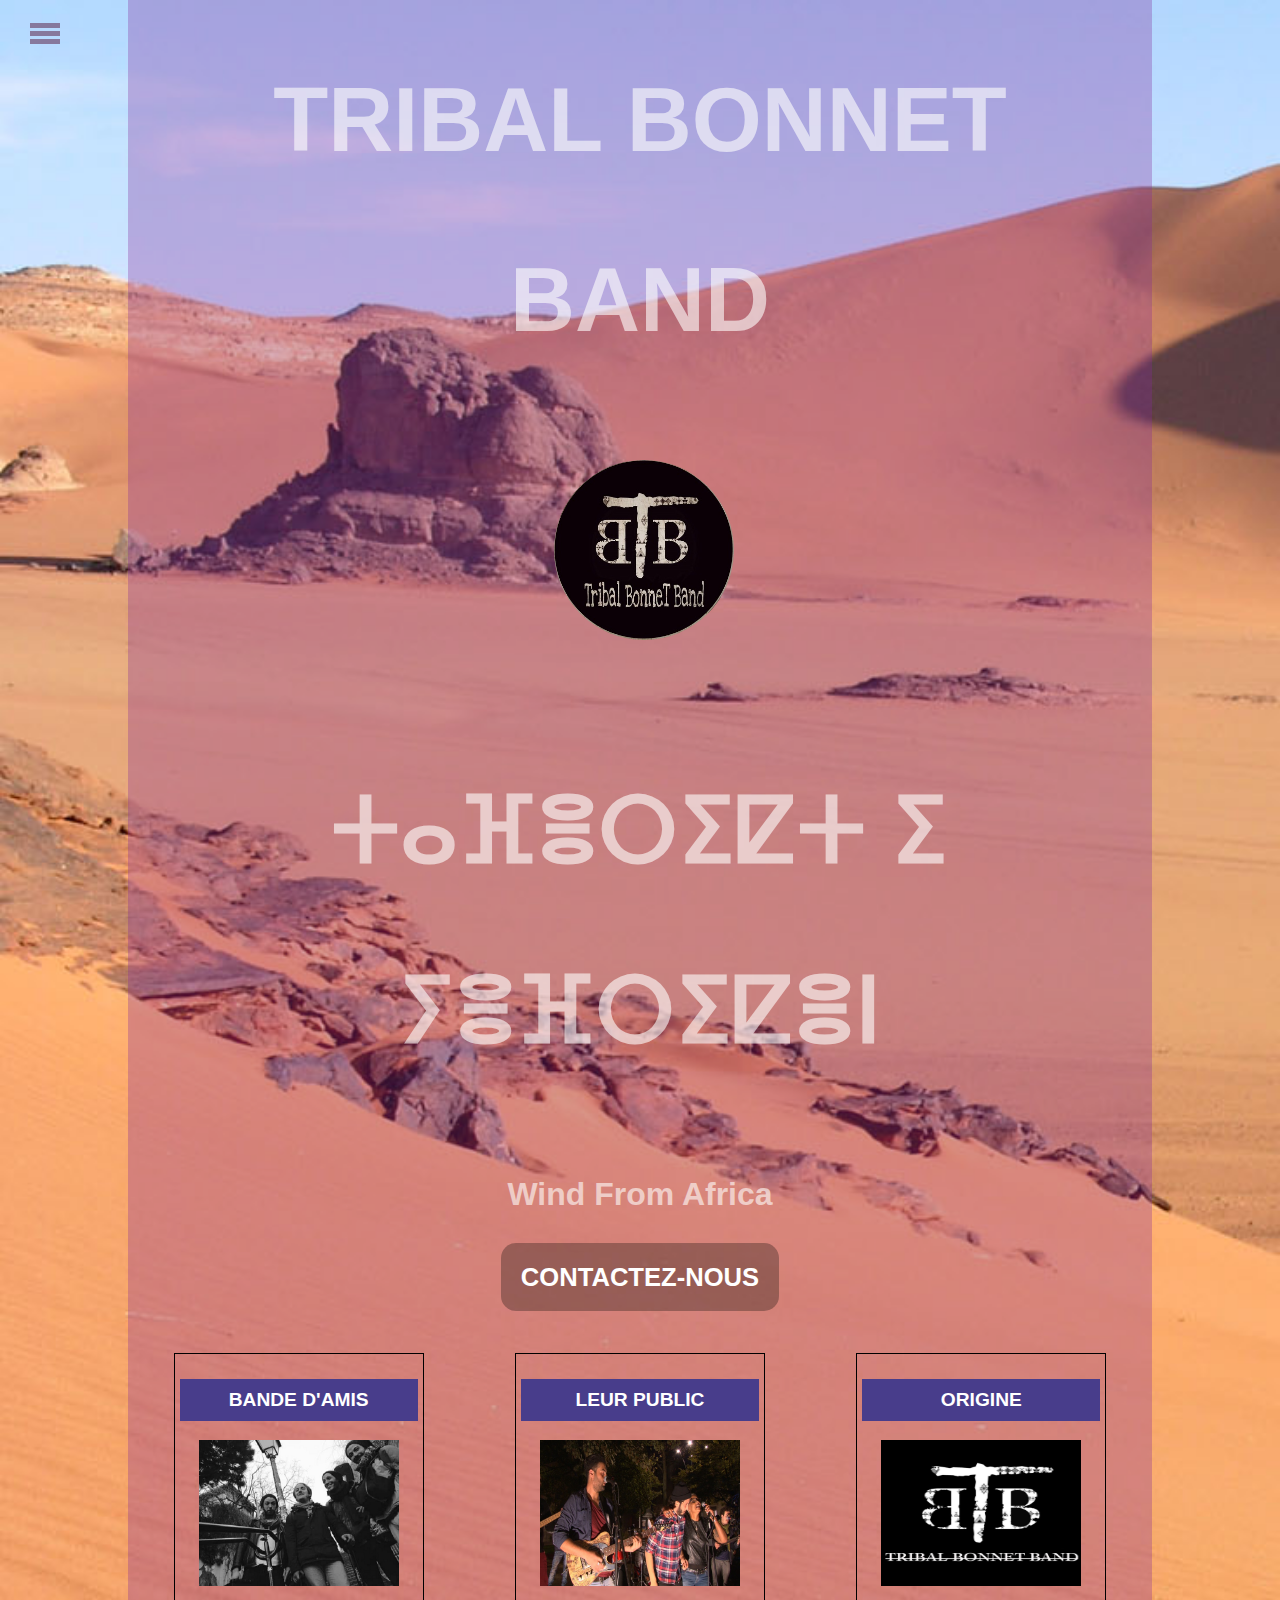
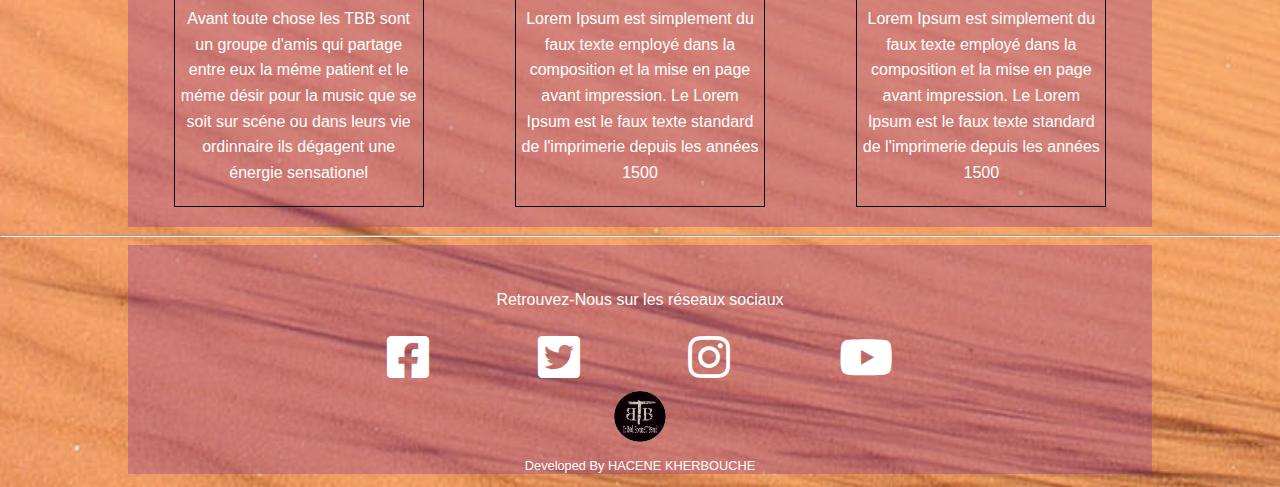
<file: tribal/index.html>
<!DOCTYPE html>
<html lang="en">
<head>
    <meta charset="UTF-8">
    <link href="https://fonts.googleapis.com/css?family=Lobster|Yatra+One" rel="stylesheet">
    <link href="https://use.fontawesome.com/releases/v5.0.8/css/all.css" rel="stylesheet">
    <meta name="viewport" content="width=device-width, initial-scale=1.0">
    <link rel="stylesheet" href="css/normalize.css">
    <link rel="stylesheet" href="css/style.css">
    <title>TBB</title>
</head>
<body>
<header>
  <div id="sidebar">
              <div class="toggle-btn" onclick="toggleSidebar()">
                  <span></span>
                  <span></span>
                  <span></span>
              </div>
              <ul>
                  <li><a href="index.html">Acceuil</a></li>
                  <li><a href="about.html">About</a></li>
                  <li><a href="photos.html">Media</a></li>
                  <li><a href="evenement.html">Evenements</a></li>
                  <li><a href="espacepro.html">Espace PRO</a></li>
                  <li><a href="form.php">Avis</a></li>

              </ul>

          </div>

    </header>
    <section class="container">

      <div class="tribal">
        <h1>TRIBAL BONNET BAND</h1>
        <div id="af">
          <img class="bas" src="img/africa.png" alt=""/> <img class = "top" src = "img/tbb1.jpg" />
        </div>

          <h1><span> ⵜⴰⴼⴻⵔⵉⵇⵜ ⵉ ⵢⴻⴼⵔⵉⵇⴻⵏ </span></h1>
        <h2>Wind From Africa</h2>
        <a href="#">CONTACTEZ-NOUS</a>
      </div>
      <div class="flex">

        <article class="art">
            <div class="art1">
            <h3>BANDE D'AMIS</h3>
            <img src="img/8.jpg" alt="">
            <p>Avant toute chose les TBB sont un groupe d'amis qui partage entre eux la méme patient et le méme désir pour la music que se soit sur scéne ou dans leurs vie ordinnaire ils dégagent une énergie sensationel</p>
            </div>
              <div class="art1">
              <h3>LEUR PUBLIC</h3>
              <img src="img/4.jpg" alt="">
              <p>Lorem Ipsum est simplement du faux texte employé dans la composition et la mise en page avant impression. Le Lorem Ipsum est le faux texte standard de l'imprimerie depuis les années 1500</p>
              </div>
              <div class="art1">
                <h3>ORIGINE</h3>
                <img src="img/plan4.jpg" alt="">
                <p>Lorem Ipsum est simplement du faux texte employé dans la composition et la mise en page avant impression. Le Lorem Ipsum est le faux texte standard de l'imprimerie depuis les années 1500</p>
              </div>
        </article>
      </div>
    </section>
    <hr>
    <footer>
      <p>Retrouvez-Nous sur les réseaux sociaux</p>
      <div class="social">
        <a href="https://www.facebook.com/TribalBonneTBand/" class="facebook"><i class="fab fa-facebook-square"></i></a>
        <a href="#" class="twitter"><i class="fab fa-twitter-square"></i></a>
        <a href="#" class="insta"><i class="fab fa-instagram"></i></a>
        <a href="#" class="youtube"><i class="fab fa-youtube"></i></a>
      </div>
      <small>
        <img src="img/tbb1.jpg" alt="tbb">
        <p>Developed By HACENE KHERBOUCHE</p>
      </small>
    </footer>
      <script src="app.js"></script>
</body>
</html>
</file>
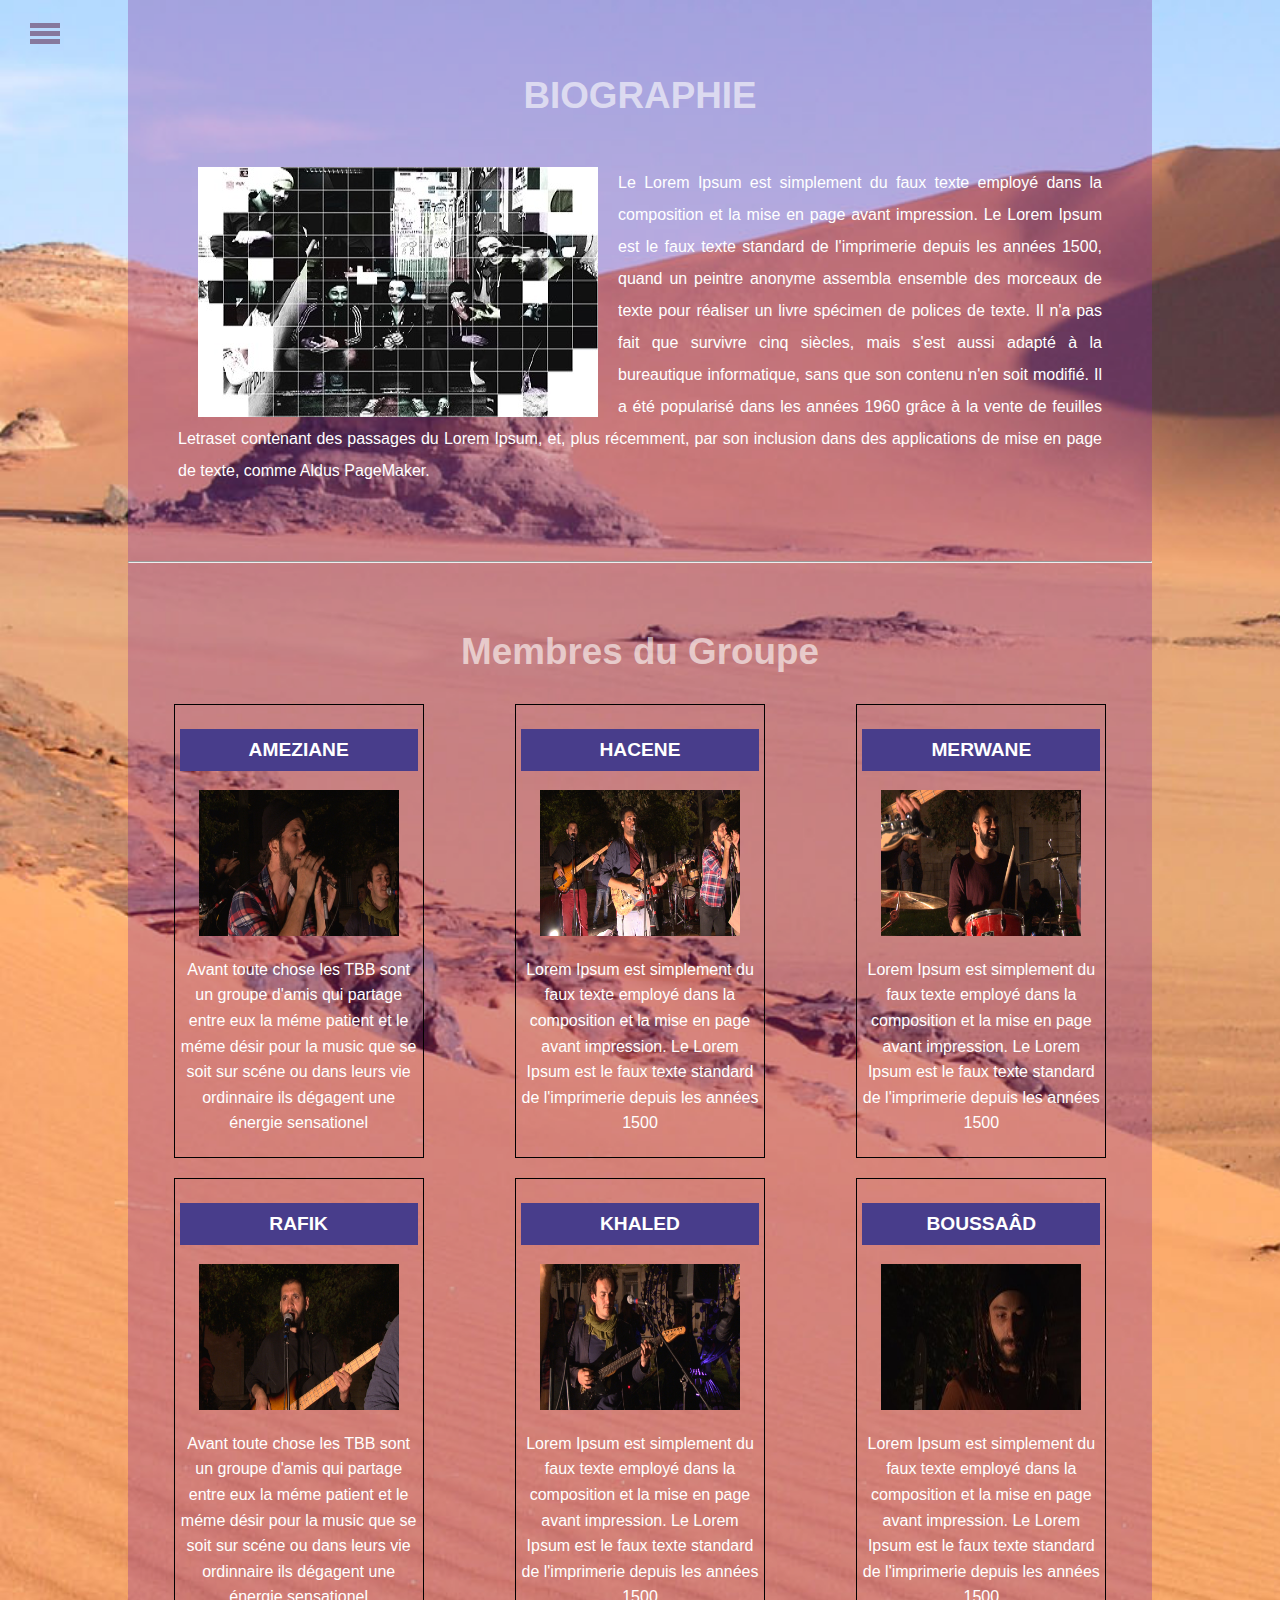
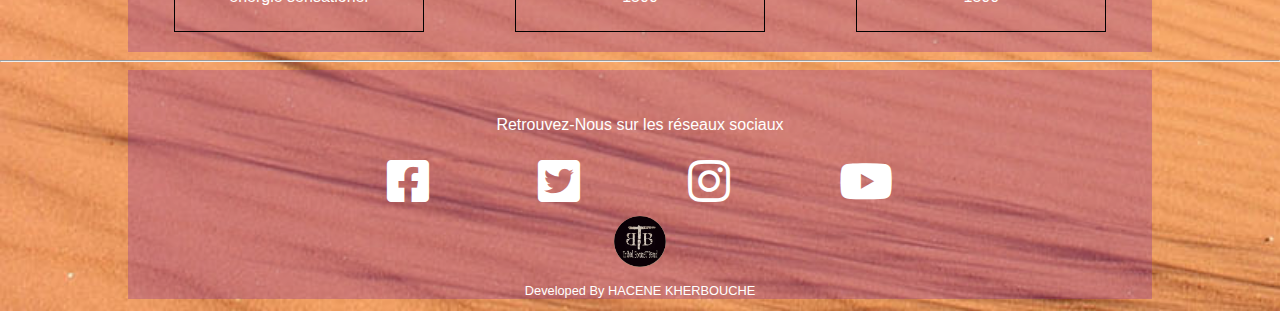
<file: tribal/about.html>
<!DOCTYPE html>
<html>
<head>
    <meta charset="UTF-8">
<link href='http://fonts.googleapis.com/css?family=Josefin+Sans' rel='stylesheet' type='text/css'>
<link href='http://fonts.googleapis.com/css?family=Dancing+Script' rel='stylesheet' type='text/css'>
    <link href="https://use.fontawesome.com/releases/v5.0.8/css/all.css" rel="stylesheet">
    <meta name="viewport" content="width=device-width, initial-scale=1.0">
    <link rel="stylesheet" href="css/normalize.css">
    <link rel="stylesheet" href="css/style.css">
    <title>TBB</title>
</head>
<body>
<header>
  <div id="sidebar">
              <div class="toggle-btn" onclick="toggleSidebar()">
                  <span></span>
                  <span></span>
                  <span></span>
              </div>
              <ul>
                  <li><a href="index.html">Acceuil</a></li>
                  <li><a href="about.html">About</a></li>
                  <li><a href="photos.html">Media</a></li>
                  <li><a href="evenement.html">Evenements</a></li>
                  <li><a href="espacepro.html">Espace PRO</a></li>
                  <li><a href="form.php">Avis</a></li>

              </ul>

          </div>

    </header>
    <section class="container membre">
      <div class="biog">
        <h1>BIOGRAPHIE</h1>
        <img src="img/groupe.jpg" class="band"alt="">
        <p>Le Lorem Ipsum est simplement du faux texte employé dans la composition et la mise en page avant impression. Le Lorem Ipsum est le faux texte standard de l'imprimerie depuis les années 1500, quand un peintre anonyme assembla ensemble des morceaux de texte pour réaliser un livre spécimen de polices de texte. Il n'a pas fait que survivre cinq siècles, mais s'est aussi adapté à la bureautique informatique, sans que son contenu n'en soit modifié. Il a été popularisé dans les années 1960 grâce à la vente de feuilles Letraset contenant des passages du Lorem Ipsum, et, plus récemment, par son inclusion dans des applications de mise en page de texte, comme Aldus PageMaker.</p>
      </div>
      <hr>
      <div class="flex">
        <h2>Membres du Groupe</h2>
        <article class="art">
            <div class="art1">
            <h3>AMEZIANE</h3>
            <img src="img/mez.jpg" alt="">
            <p>Avant toute chose les TBB sont un groupe d'amis qui partage entre eux la méme patient et le méme désir pour la music que se soit sur scéne ou dans leurs vie ordinnaire ils dégagent une énergie sensationel</p>
            </div>
              <div class="art1">
              <h3>HACENE</h3>
              <img src="img/hac.jpg" alt="">
              <p>Lorem Ipsum est simplement du faux texte employé dans la composition et la mise en page avant impression. Le Lorem Ipsum est le faux texte standard de l'imprimerie depuis les années 1500</p>
              </div>
              <div class="art1">
                <h3>MERWANE</h3>
                <img src="img/mer.jpg" alt="">
                <p>Lorem Ipsum est simplement du faux texte employé dans la composition et la mise en page avant impression. Le Lorem Ipsum est le faux texte standard de l'imprimerie depuis les années 1500</p>
              </div>
        </article>
        <article class="art">
            <div class="art1">
            <h3>RAFIK</h3>
            <img src="img/raf.jpg" alt="">
            <p>Avant toute chose les TBB sont un groupe d'amis qui partage entre eux la méme patient et le méme désir pour la music que se soit sur scéne ou dans leurs vie ordinnaire ils dégagent une énergie sensationel</p>
            </div>
              <div class="art1">
              <h3>KHALED</h3>
              <img src="img/kha.jpg" alt="">
              <p>Lorem Ipsum est simplement du faux texte employé dans la composition et la mise en page avant impression. Le Lorem Ipsum est le faux texte standard de l'imprimerie depuis les années 1500</p>
              </div>
              <div class="art1">
                <h3>BOUSSAÂD</h3>
                <img src="img/bouss.jpg" alt="">
                <p>Lorem Ipsum est simplement du faux texte employé dans la composition et la mise en page avant impression. Le Lorem Ipsum est le faux texte standard de l'imprimerie depuis les années 1500</p>
              </div>
        </article>
      </div>
    </section>
    <hr>
    <footer>
      <p>Retrouvez-Nous sur les réseaux sociaux</p>
      <div class="social">
        <a href="#" class="facebook"><i class="fab fa-facebook-square"></i></a>
        <a href="#" class="twitter"><i class="fab fa-twitter-square"></i></a>
        <a href="#" class="insta"><i class="fab fa-instagram"></i></a>
        <a href="#" class="youtube"><i class="fab fa-youtube"></i></a>
      </div>
      <small>
        <img src="img/tbb1.jpg" alt="tbb">
        <p>Developed By HACENE KHERBOUCHE</p>
      </small>
    </footer>
      <script src="app.js"></script>
</body>
</html>
</file>
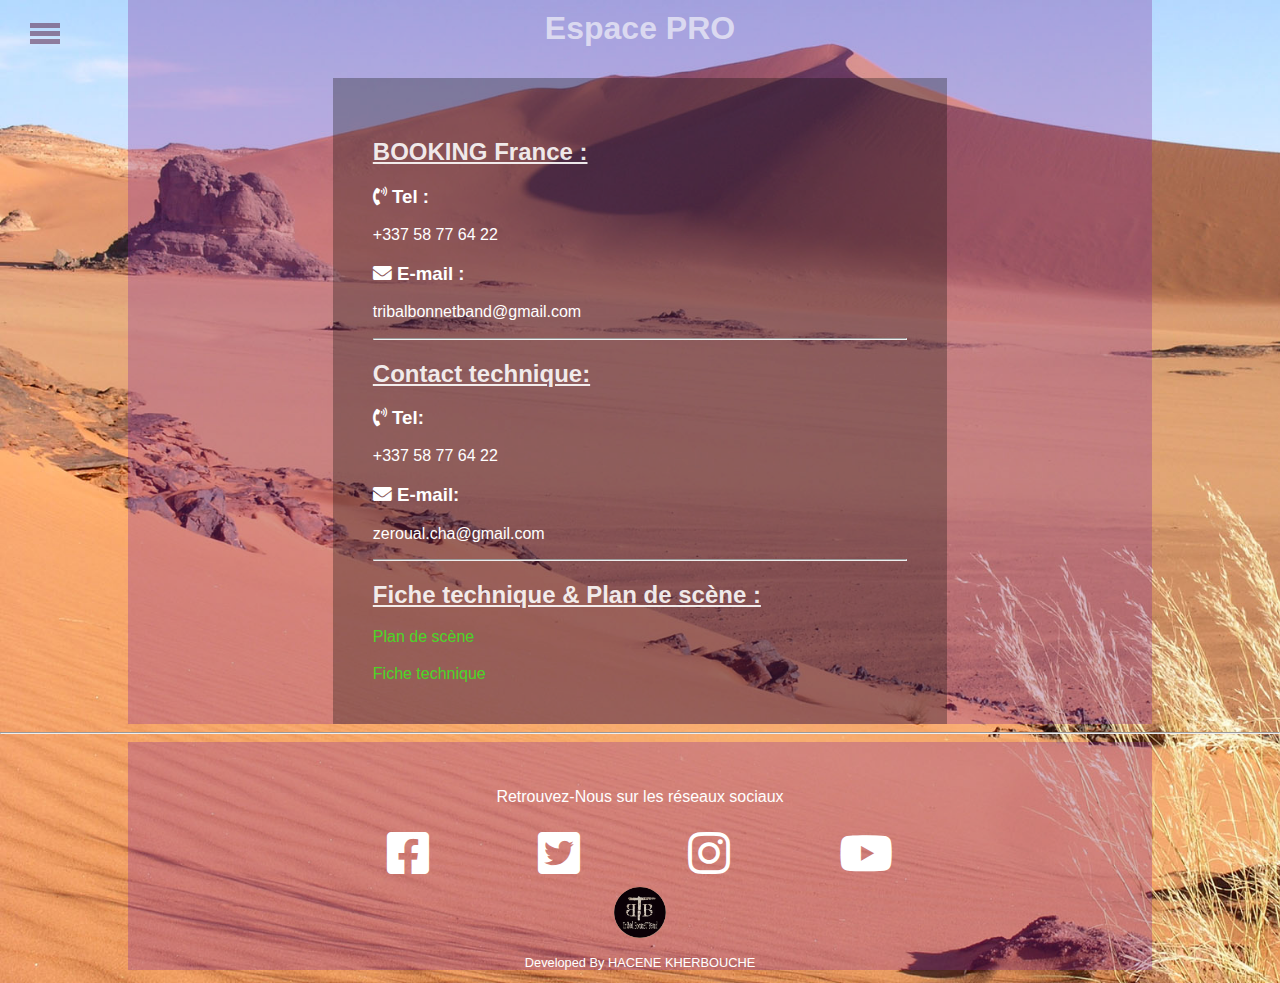
<file: tribal/espacepro.html>
<!DOCTYPE html>
<html lang="en">
<head>
    <meta charset="UTF-8">
    <link href="https://fonts.googleapis.com/css?family=Lobster|Yatra+One" rel="stylesheet">
    <link href="https://use.fontawesome.com/releases/v5.0.8/css/all.css" rel="stylesheet">
    <meta name="viewport" content="width=device-width, initial-scale=1.0">
    <link rel="stylesheet" href="css/normalize.css">
    <link rel="stylesheet" href="css/style.css">
    <title>TBB</title>
</head>
<body>
<header>
  <div id="sidebar">
              <div class="toggle-btn" onclick="toggleSidebar()">
                  <span></span>
                  <span></span>
                  <span></span>
              </div>
              <ul>
                  <li><a href="index.html">Acceuil</a></li>
                  <li><a href="about.html">About</a></li>
                  <li><a href="photos.html">Media</a></li>
                  <li><a href="evenement.html">Evenements</a></li>
                  <li><a href="espacepro.html">Espace PRO</a></li>
                  <li><a href="form.php">Avis</a></li>

              </ul>

          </div>

    </header>
    <section class="container plan">
      <h1>Espace PRO</h1>
      <article class="boocking">
        <h2>BOOKING France :</h2>
        <h3><i class="fas fa-phone-volume"></i> Tel : </h3>
        <p>+337 58 77 64 22</p>
        <h3><i class="fas fa-envelope"></i> E-mail : </h3>
        <p>tribalbonnetband@gmail.com</p>
        <hr>
        <h2>Contact technique: </h2>
        <h3><i class="fas fa-phone-volume"></i> Tel:</h3>
        <p>+337 58 77 64 22</p>
        <h3><i class="fas fa-envelope"></i> E-mail:</h3>
        <p>zeroual.cha@gmail.com</p>
        <hr>
        <h2>Fiche technique & Plan de scène :</h2>
        <a href="img/plande.jpg">Plan de scène</a></br></br>
        <a href="#">Fiche technique</a>
      </article>
    </section>
    <hr>
    <footer>
      <p>Retrouvez-Nous sur les réseaux sociaux</p>
      <div class="social">
        <a href="#" class="facebook"><i class="fab fa-facebook-square"></i></a>
        <a href="#" class="twitter"><i class="fab fa-twitter-square"></i></a>
        <a href="#" class="insta"><i class="fab fa-instagram"></i></a>
        <a href="#" class="youtube"><i class="fab fa-youtube"></i></a>
      </div>
      <small>
        <img src="img/tbb1.jpg" alt="tbb">
        <p>Developed By HACENE KHERBOUCHE</p>
      </small>
    </footer>
      <script src="app.js"></script>
</body>
</html>
</file>
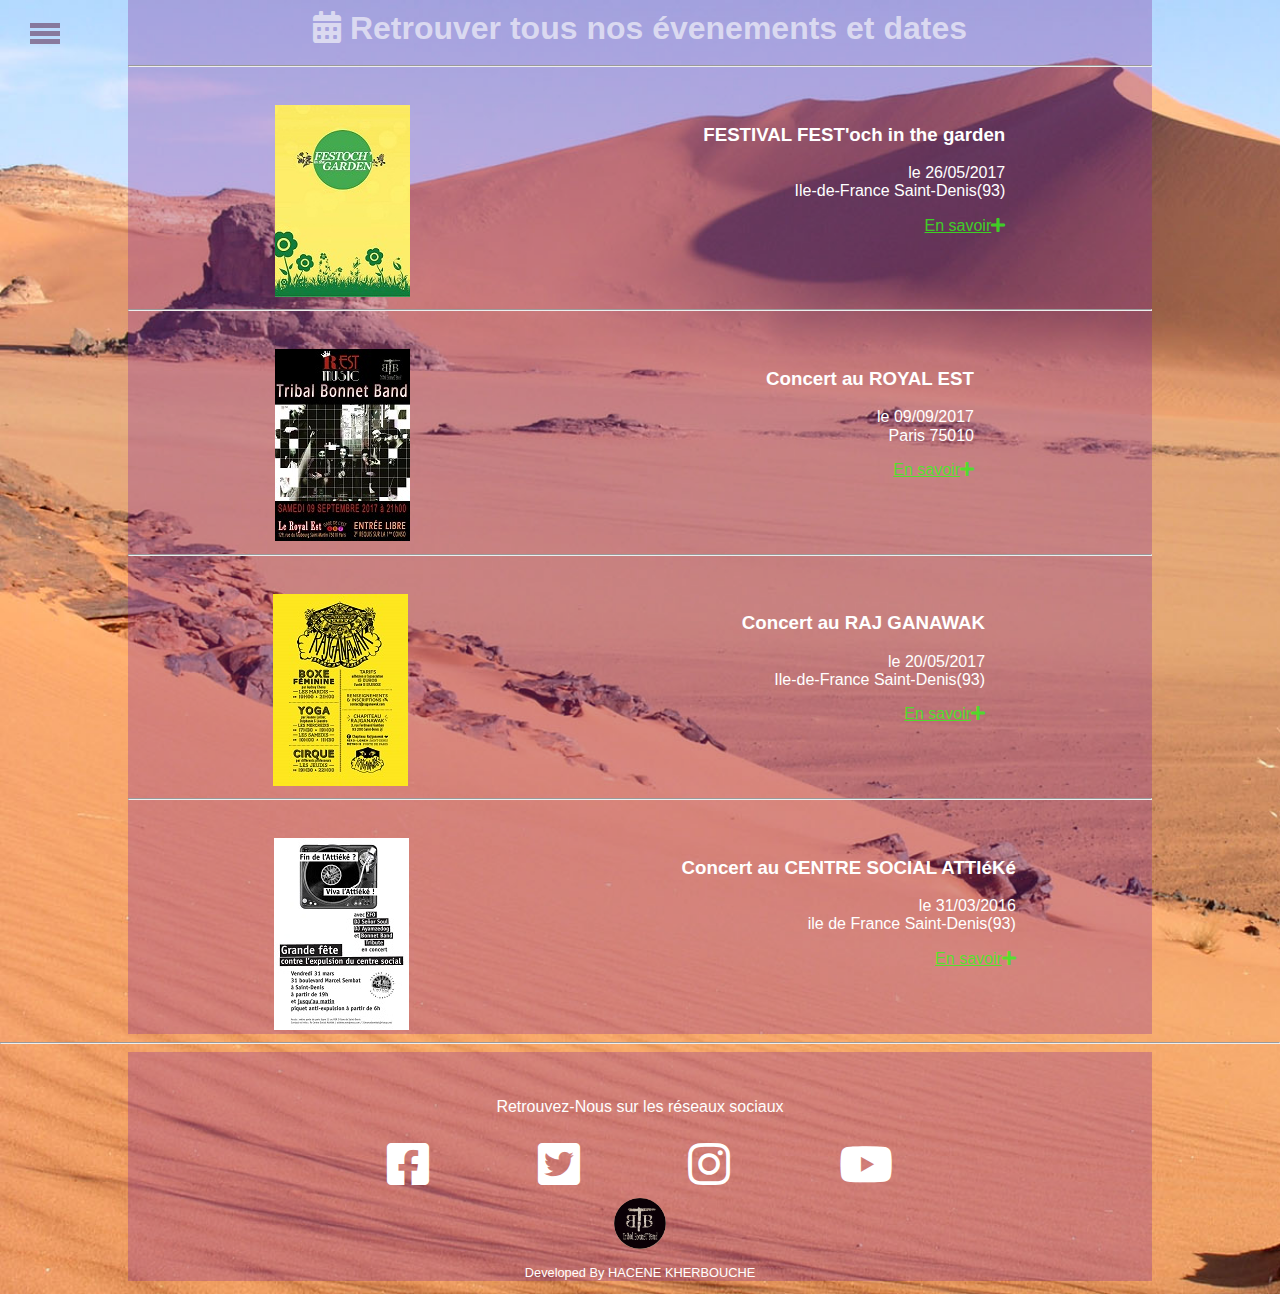
<file: tribal/evenement.html>
<!DOCTYPE html>
<html lang="en">
<head>
    <meta charset="UTF-8">
<link href='http://fonts.googleapis.com/css?family=Josefin+Sans' rel='stylesheet' type='text/css'>
<link href='http://fonts.googleapis.com/css?family=Dancing+Script' rel='stylesheet' type='text/css'>
    <link href="https://use.fontawesome.com/releases/v5.0.8/css/all.css" rel="stylesheet">
    <link rel="stylesheet" href="css/normalize.css">
    <link rel="stylesheet" href="css/style.css">
    <title>TBB</title>
</head>
<body>
<header>
  <div id="sidebar">
              <div class="toggle-btn" onclick="toggleSidebar()">
                  <span></span>
                  <span></span>
                  <span></span>
              </div>
              <ul>
                  <li><a href="index.html">Acceuil</a></li>
                  <li><a href="about.html">About</a></li>
                  <li><a href="photos.html">Media</a></li>
                  <li><a href="evenement.html">Evenements</a></li>
                  <li><a href="espacepro.html">Espace PRO</a></li>
                  <li><a href="form.php">Avis</a></li>

              </ul>>

          </div>

    </header>
    <section class="container event">
    <h1><i class="fas fa-calendar-alt"></i> Retrouver tous nos évenements et dates</h1>
    <hr>
        <article class="eve1">
          <div class="image">
            <a href="img/fest.jpg" target="_blank"><img src="img/festp.jpg" alt="Petite image" /></a>

          </div>
          <div class="titre">
            <h3>FESTIVAL FEST'och in the garden</h3>
            <p>le 26/05/2017</br>Ile-de-France Saint-Denis(93)</p>
            <a href="https://www.facebook.com/events/1442708342691144/">En savoir<i class="fas fa-plus"></i></a>
          </div>
        </article>
        <hr>
        <article class="eve2">
          <div class="image">
            <a href="img/tbbroyal.jpg" target="_blank"><img src="img/tbbroyalp.jpg" alt="Petite image" /></a>

          </div>
          <div class="titre">
          <h3>Concert au ROYAL EST</h3>
          <p>le 09/09/2017</br>Paris 75010</p>
          <a href="http://www.lylo.fr/lieu/concerts-le-royal-est-music-paris-10">En savoir<i class="fas fa-plus"></i></a>
          </div>
        </article>
        <hr>
        <article class="eve3">
          <div class="image">
            <a href="img/raj.jpg" target="_blank"><img src="img/rajp.jpg" alt="Petite image" /></a>

          </div>
          <div class="titre">
          <h3>Concert au RAJ GANAWAK</h3>
          <p>le 20/05/2017</br>Ile-de-France Saint-Denis(93)</p>
          <a href="https://www.facebook.com/Chapiteau-Rajganawak-169992366825117/">En savoir<i class="fas fa-plus"></i></a>
          </div>
        </article>
        <hr>
        <article class="eve4">
          <div class="image">
            <a href="img/attieke.jpg" target="_blank"><img src="img/attiekep.jpg" alt="Petite image" /></a>

          </div>
          <div class="titre">
          <h3>Concert au CENTRE SOCIAL ATTIéKé</h3>
          <p>le 31/03/2016</br>ile de France Saint-Denis(93)</p>
          <a href="https://collectifattieke.wordpress.com/">En savoir<i class="fas fa-plus"></i></a>
          </div>
        </article>
    </section>
    <hr>
    <footer>
      <p>Retrouvez-Nous sur les réseaux sociaux</p>
      <div class="social">
        <a href="#" class="facebook"><i class="fab fa-facebook-square"></i></a>
        <a href="#" class="twitter"><i class="fab fa-twitter-square"></i></a>
        <a href="#" class="insta"><i class="fab fa-instagram"></i></a>
        <a href="#" class="youtube"><i class="fab fa-youtube"></i></a>
      </div>
      <small>
        <img src="img/tbb1.jpg" alt="tbb">
        <p>Developed By HACENE KHERBOUCHE</p>
      </small>
    </footer>
      <script src="app.js"></script>
</body>
</html>
</file>
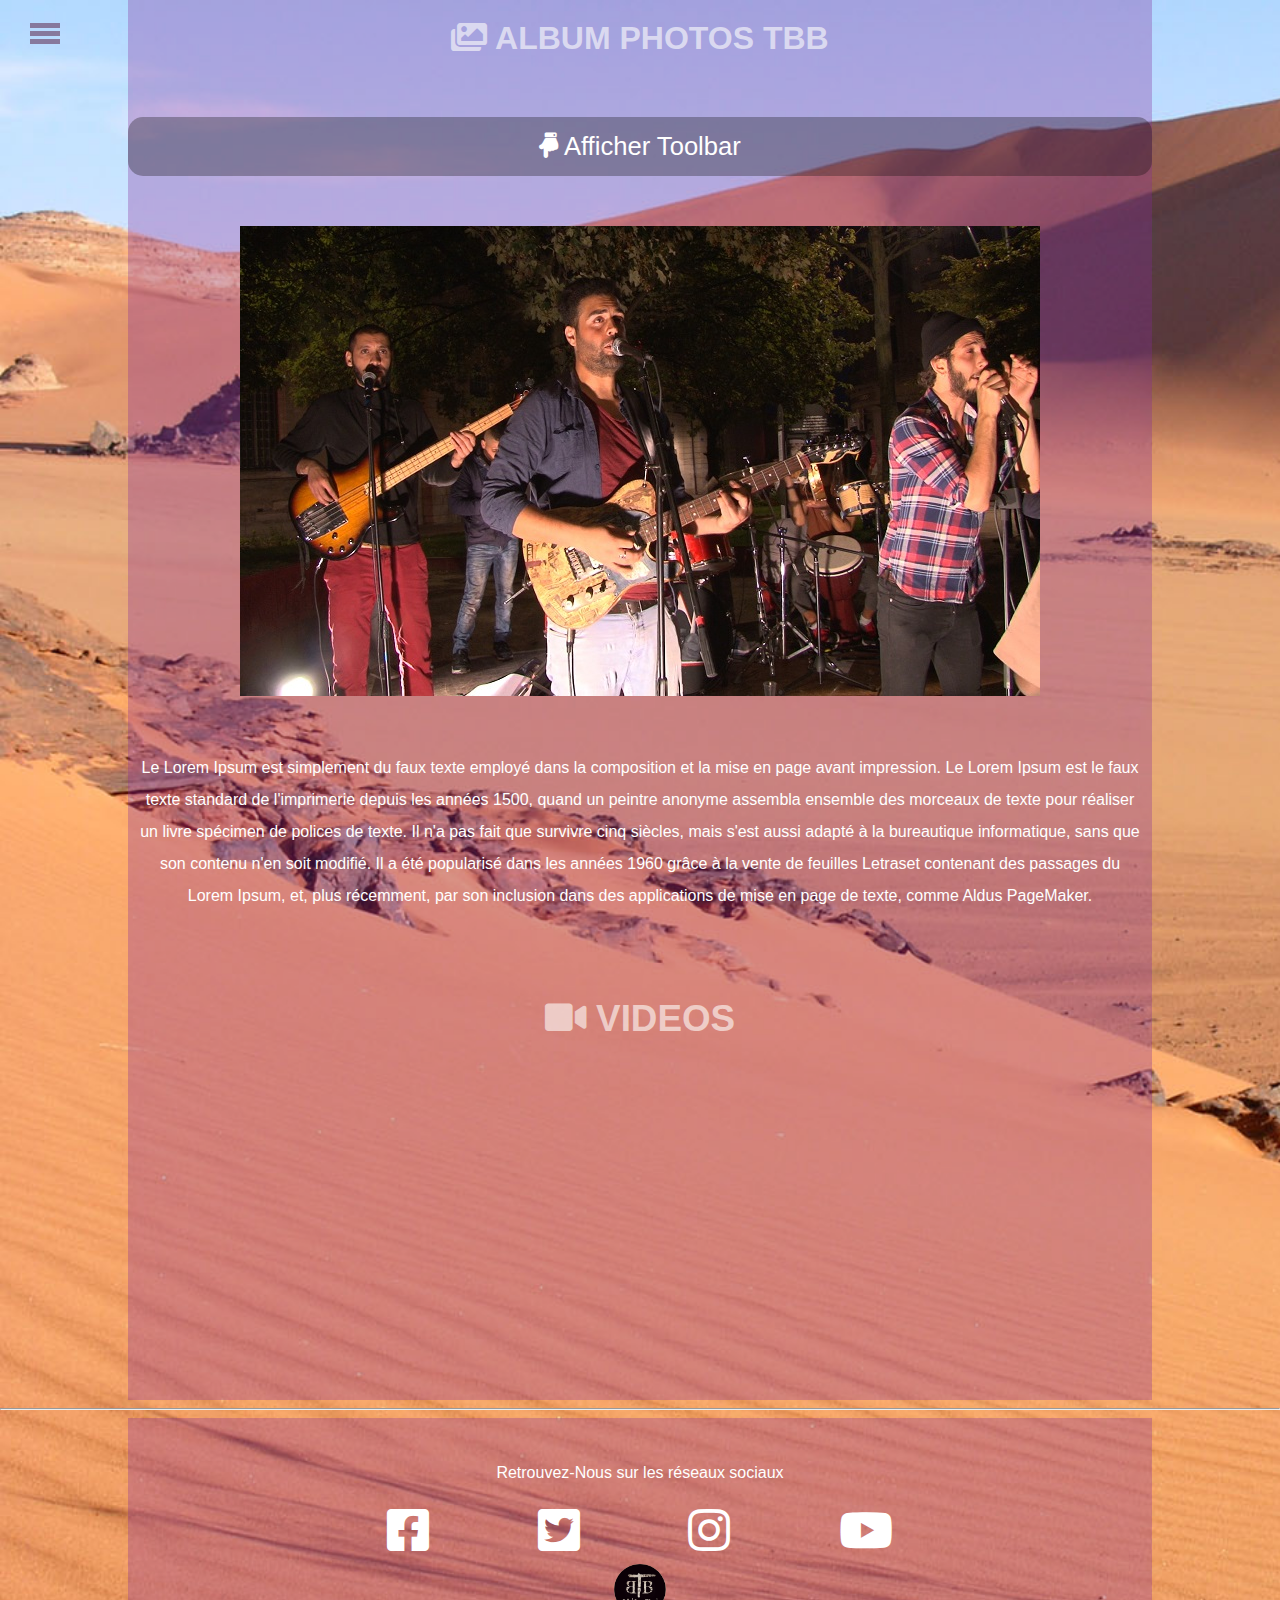
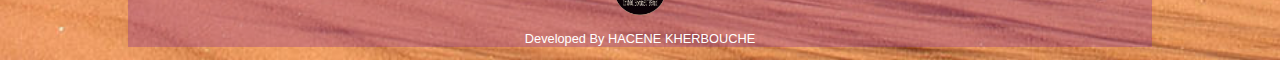
<file: tribal/photos.html>
<!DOCTYPE html>
<html>
<head>
    <meta charset="UTF-8">
<link href='http://fonts.googleapis.com/css?family=Josefin+Sans' rel='stylesheet' type='text/css'>
<link href='http://fonts.googleapis.com/css?family=Dancing+Script' rel='stylesheet' type='text/css'>
    <link href="https://use.fontawesome.com/releases/v5.0.8/css/all.css" rel="stylesheet">
    <link rel="stylesheet" href="css/normalize.css">
    <link rel="stylesheet" href="css/style.css">
    <title>TBB</title>
</head>
<body>
<header>
  <div id="sidebar">
              <div class="toggle-btn" onclick="toggleSidebar()">
                  <span></span>
                  <span></span>
                  <span></span>
              </div>
              <ul>
                  <li><a href="index.html">Acceuil</a></li>
                  <li><a href="about.html">About</a></li>
                  <li><a href="photos.html">Media</a></li>
                  <li><a href="evenement.html">Evenements</a></li>
                  <li><a href="espacepro.html">Espace PRO</a></li>
                  <li><a href="form.php">Avis</a></li>

              </ul>
          </div>
    </header>
    <section class="container photo">
      <h1><i class="fas fa-images"></i> ALBUM PHOTOS TBB</h1>
      <a href="#"class="barre"><i class="fas fa-hand-point-down"></i> Afficher Toolbar</a>
      <nav class="toolbar">
      <button type="button" name="previous"id="slider-previous"><i class="fas fa-step-backward"></i></button>
        <button type="button" name="play" id="slider-toggle"><i class="fas fa-play"></i></button>
        <button type="button" name="next" id="next"><i class="fas fa-step-forward"></i></button>
        <button type="button" name="alea" id="slider-random"><i class="fas fa-bars"></i></button>
      </nav>
      <div id="slider">
          <article class="slider">
              <img src="img/1.jpg" class="photos"alt="">
          </article>
    </div>
    <p>Le Lorem Ipsum est simplement du faux texte employé dans la composition et la mise en page avant impression. Le Lorem Ipsum est le faux texte standard de l'imprimerie depuis les années 1500, quand un peintre anonyme assembla ensemble des morceaux de texte pour réaliser un livre spécimen de polices de texte. Il n'a pas fait que survivre cinq siècles, mais s'est aussi adapté à la bureautique informatique, sans que son contenu n'en soit modifié. Il a été popularisé dans les années 1960 grâce à la vente de feuilles Letraset contenant des passages du Lorem Ipsum, et, plus récemment, par son inclusion dans des applications de mise en page de texte, comme Aldus PageMaker.</p>
    <div class="flex">
      <h2><i class="fas fa-video"></i> VIDEOS</h2>
      <article class="video">
          <div class="vid1">
              <iframe width="350" height="315" src="https://www.youtube.com/embed/xvyC8ebCtTY" frameborder="0" allow="autoplay; encrypted-media" allowfullscreen></iframe>
          </div>
            <div class="vid1">
            <iframe width="350" height="315" src="https://www.youtube.com/embed/zk4hmIHRu5s" frameborder="0" allow="autoplay; encrypted-media" allowfullscreen></iframe>
            </div>
            <div class="vid1">
              <iframe width="350" height="315" src="https://www.youtube.com/embed/SrgqEwADwLc" frameborder="0" allow="autoplay; encrypted-media" allowfullscreen></iframe>
            </div>
      </article>
</div>
  </section>
  <hr>
  <footer>
    <p>Retrouvez-Nous sur les réseaux sociaux</p>
    <div class="social">
      <a href="#" class="facebook"><i class="fab fa-facebook-square"></i></a>
      <a href="#" class="twitter"><i class="fab fa-twitter-square"></i></a>
      <a href="#" class="insta"><i class="fab fa-instagram"></i></a>
      <a href="#" class="youtube"><i class="fab fa-youtube"></i></a>
    </div>
    <small>
      <img src="img/tbb1.jpg" alt="tbb">
      <p>Developed By HACENE KHERBOUCHE</p>
    </small>
  </footer>
      <script src="app.js"></script>
</body>
</html>
</file>
<file: tribal/css/style.css>
*{
  box-sizing: border-box;
}
body{
 background-image: url('../img/sahara.jpg');
 background-repeat: no-repeat;
 background-size: cover;

}

#sidebar{
    position: fixed;
    width: 200px;
    height: 100%;
    background: #151719;
    left: -200px;
    transition: all 500ms linear;
}
#sidebar.active{
   left: 0px;
}
#sidebar ul li {
    list-style: none;
    padding: 15px 10px;
    border-bottom: 1px solid #9842b8;

}
ul li a{
    color: #FFA500;
    text-decoration: none;
    font-weight: bold;
}
#sidebar .toggle-btn{
    position: absolute;
    left: 230px;
    top: 20px;
    cursor: pointer;
}
#sidebar .toggle-btn span{
    display: block;
    width: 30px;
    height: 5px;
    background: #66375c99;
    margin: 3px 0px;
}
/**container**/
.container{
  margin-left: auto;
  margin-right: auto;
  max-width: 80%;
 background-color: #832b994f;
}


.container .tribal{
  text-align: center;
  background-repeat: repeat;
  background-size: cover;
  background-position: center;
  padding: 20px;
  color: #FFA500;
}
.tribal a{
  padding: 20px;
  background-color: #0909074D;
  color: white;
  border-radius: 15px;
  text-decoration: none;
  font-size: 1.6em;
  font-weight: bold;
}
.tribal{
  line-height: 2;
}
.tribal img{
  width: 200px;
  padding: 10px;
  border-radius: 100%;
  background-color: #bd707700;

}
.tribal img:hover{
  -webkit-transform: rotate(360deg);
  transition: 1.5s ;
}
#af .top{
  width: 200px;
}
#af {
  position : relative ;
  height:  281px ;
 margin-right: 192px;
}
#af img {
  position : absolute;
  right: : 0 ; - webkit - transition : opacity 1s facilité - in - out ; - moz - transition : opacity 1s facilité - in - out ; - o - transition : opacity 1s facilité - in - out ;
  transition : opacity


  1s facilité - in - out ; }

#af img.top:hover {
  opacity : 0 ; }
.tribal h1{
  font-size: 90px;
  color: #fffffd99;
  background-size: cover;
  -moz-background-clip: text;
	-webkit-background-clip: text;
  text-transform: uppercase;
  margin-top: 10px;
}
.tribal h2{
  font-size: 2em;
  color: #fffffd99;

}
.art1{
 width: 250px;
 text-align: center;
 border: solid 1px;
 padding: 5px;
 margin-bottom:  20px;
 color: black;
}
.art1 img{
  width: 200px;
  height: 146px;
}
.art1 p{
  line-height: 1.6;
  color: white;
}
.band{
  float: left;
  padding: 0 20px;
}
.membre .flex img:hover{
  width: 300px;
  height: 300px;
  transition: 0.8s;
}
.art1 h3{
  padding: 10px;
  background-color:  #483D8B;
  color: white;
  font-size: 1.2em;
}
.membre h1{

  color: #fffffd99;
  font-size: 2.3em;
  padding-bottom:  25px;
}
.art{
  display:flex;
  justify-content: space-around;
}
.flex h2{

  color: #fffffd99;
  text-align: center;
  font-size: 2.3em;
}
.flex{
  padding-top: 30px;
}

.biog{
  text-align: center;
  padding: 50px;
}
.biog p{
  line-height: 2;
  text-align: justify;
  color: white;
}
/*----footer-----*/
footer{
 text-align: center;
 padding-top: 30px;
 background-color: #832b994f;
 margin-left: auto;
 margin-right: auto;
 max-width: 80%;
}
small img{
  width: 5%;
  border-radius: 100%;
}
small p{
  color: white;
}
footer p{
  color: white;
}
.social a{
  font-size: 3em;
  color: white;
  padding: 5px;
}
.social{
  display: flex;
  justify-content: space-around;
  margin-left: auto;
  margin-right: auto;
  max-width: 60%;
}
.facebook i:hover{
  color: #155b9d;
}
.twitter i:hover{
  color: #1a9ec4;
}
.insta i:hover{
  color: #1a9ec4;
}
.youtube i:hover{
  color: red;
}
 /*-------a propos-------*/



/*--------photos---------*/

.photo h1{

  color: #fffffd99;
  text-align: center;
  padding-top: 20px;
  margin: 0em;
}
.photo p{
  text-align: justify;
  text-align: center;
  padding: 10px;
  color: white;
  line-height: 2;
}

.video{
  display: flex;
  justify-content: space-around;
  padding-bottom: 10px;
}
.barre{
  font-size: 1.5em;
  text-decoration: none;
  display: block;
  text-align: center;
  margin-top:  60px;
  padding: 15px;
  background-color: #0909074D;
  color: white;
  border-radius: 15px;
  font-size: 1.6em;

}

.toolbar{
  text-align: center;
  padding-top: 40px;
  display: none;
}
#slider-previous{
  width: 80px;
  height: 80px;
  background-color: #22222280;
  color: #c7c5bf;
  font-size: 2em;
  border: none;
  border-radius: 50%;
  cursor: pointer;
}
#slider-toggle{
  width: 80px;
  height: 80px;
  background-color: #22222280;
  color:#c7c5bf;
  font-size: 2em;
  border: none;
  border-radius: 50%;
  cursor: pointer;
}
#next{
  width: 80px;
  height: 80px;
  background-color: #22222280;
  color: #c7c5bf;
  font-size: 2em;
  border: none;
  border-radius: 50%;
  cursor: pointer;
}
#slider-random{
  width: 80px;
  height: 80px;
  background-color: #22222280;
  color: #c7c5bf;
  font-size: 2em;
  border: none;
  border-radius: 50%;
  cursor: pointer;
}
.slider{
  text-align: center;
  padding-top: 50px;
  padding-bottom: 25px;
}
.cache{
  display: block;
}


/**EVENEMENT**/


.eve1 img{

}
.eve1{
  display: flex;
  justify-content: space-around;
  padding-top: 30px;
  color:white;
}
.eve2 img{

}
.eve2{
  display: flex;
  justify-content: space-around;
  margin-left: -31px;
  padding-top: 30px;
  color: white;
}
.eve3 img{

}
.eve3{
  display: flex;
  justify-content: space-around;
  margin-left: -22px;
  padding-top: 30px;
  color: white;
}
.eve4{
  display: flex;
  justify-content: space-around;
  margin-left: 10px;
  padding-top: 30px;
  color: white;
}

.event h1{

  color: #fffffd99;
  text-align: center;
  padding-top: 30px;
  padding: 10px;
  margin: 0em;
}
.titre a{
  color: #35f618cc;
}
.titre{
  text-align: end;
}
/**CONTACT**/
.formulaire h2{
  color: white;
  text-align: center;
  padding-top: 30px;
  margin-top: 0;
}
legend{
  color: white;
}
.formulaire h3{
  color: white;
}
form{
  text-align: center;
}
fieldset{
  background-color: #6e00ff4a;
}
.btn{
  margin-top: 20px;
  padding: 5px;
}
.button{
  padding: 5px;
  background-color:  #0909074D;
  font-size: 1.3em;
  border-radius: 10px;
  width: 200px;
  color: white;
}
.com{
  margin-left: auto;
  margin-right: auto;
  max-width: 70%;
  word-wrap: break-word;
}
/**ESPACE PRO**/
.boocking{
  margin-left: auto;
  margin-right: auto;
  max-width: 60%;
  background-color:  #0909074D;
  padding: 40px;
}
.plan h1{
  margin-top: 0;
  text-align: center;
  color: #fffffd99;
  padding-top: 30px;
  padding: 10px;
}
.boocking h2{
  color: #ffffffe3;
  text-decoration: underline;
}
.boocking h3 {
  color: white ;
}
.boocking p{
  color: white;
}
.boocking a{
  text-decoration: none;
  color: #35f618cc;
}
@media screen and (max-width: 1024px){
  .tribal h1{
    font-size: 3em;
  }
  .art{
    flex-direction: column;
  }
  .art1{
    width: 100%;
    border: none;
  }
  .band{
    float: none;
    padding: 0 20px;
  }
  .art1 img{
    width: 400px;
    height: 300px;
  }
  .membre .flex img:hover{
    width: 400px;
    height: 300px;
  }
.photo img{
  width: 550px;
}
.video{
  flex-direction: column;
  text-align: center;
  padding-top: 10px;

}
.event h1{
  font-size: 1.6em;
}
.event1 {
  margin-left: 20px;
}
.eve1{
  display: flex;
  justify-content: space-around;
  padding-top: 30px;
  margin-left: 20px;
  color:white;
}
.titre{
  margin-right: 20px;
}
.event h3{
  font-size: 1em;
}
.event p{
  font-size: 0.8em;
}
.eve2{
  display: flex;
  justify-content: space-around;
  margin-left: -5px;
  padding-top: 30px;
  color: white;
}
.eve3{
  display: flex;
  justify-content: space-around;
  margin-left: 3px;
  padding-top: 30px;
  color: white;
}
.eve4{
  display: flex;
  justify-content: space-around;
  margin-left: 27px;
  padding-top: 30px;
  color: white;
}
.formulaire {
  text-align: center;
}
}
@media screen and (max-width: 600px){
  .tribal h1{
    font-size: 1.5em;
  }
  .tribal a{
    font-size: 0.8em;
    font-weight: bold;
  }
  .tribal h2{
    font-size: 1.2em;
  }
  #sidebar .toggle-btn{
    left: 210px;
    position: absolute;
    top: 20px;
    cursor: pointer;
  }
  .art{
    flex-direction: column;
  }
.art .art1 img{
    width: 200px;
    height: 150px;
  }
  .art1{
    width: 100%;
    border: none;
  }
  .band{
    float: none;

    width: 100%;
  }
  .biog p{
    line-height: 1.4;
  }
  .biog h1{
    font-size: 1.9em;
  }
  .flex h2{
    font-size: 1.9em;
  }
  .art1 img{
    width: 200px;
    height: 150px;
  }
  .membre .flex img:hover{
    width: 200px;
    height: 150px;
  }

.photo img{
  width: 320px;
}
#slider-previous{
  width: 40px;
  height: 40px;
  font-size: 1em;
}
#slider-random{
  width: 40px;
  height: 40px;
  font-size: 1em;
}
#slider-toggle{
  width: 40px;
  height: 40px;
  font-size: 1em;
}
#next{
  width: 40px;
  height: 40px;
  font-size: 1em;
}
.barre{
  margin-left: 100px;
  margin-right: 100px;
  font-size: 0.9em;
  font-weight: bold;
}
.photo h1{
  font-size: 1.5em;
}
.flex h2{
  font-size: 1.5em;
}
.video{
  flex-direction: column;
  text-align: center;
  padding-top: 10px;

}
.event h1{
  font-size: 1em;
}
.event img{
  width: 127px;
  height: 180px;
}
.event1 {
  margin-left: 20px;
}
.eve1{
  display: flex;
  justify-content: space-around;
  padding-top: 30px;
  margin-left: 20px;
  color:white;
}
.titre{
  margin-right: 20px;
}
.event h3{
  font-size: 1em;
}
.event p{
  font-size: 0.8em;
}
.eve2{
  display: flex;
  justify-content: space-around;
  margin-left: 20px;
  padding-top: 30px;
  color: white;
}
.eve3{
  display: flex;
  justify-content: space-around;
  margin-left: 21px;
  padding-top: 30px;
  color: white;
}
.eve4{
  display: flex;
  justify-content: space-around;
  margin-left: 20px;
  padding-top: 30px;
  color: white;
}
.formulaire {
  text-align: center;
}
form{
  width: 300px;
}
textarea{
  width: 333px;
}
.button{
  margin-left: 25px;
}
.formulaire h2{
  font-size: 1.2em;
}
legend{
  display: none;
}
.boocking h2{
  font-size: 1.2em;
}
.boocking p{
  font-size: 0.8em;
}
.boocking{
  padding: 3px;
}
#af{
  display: none;
}
}
</file>
